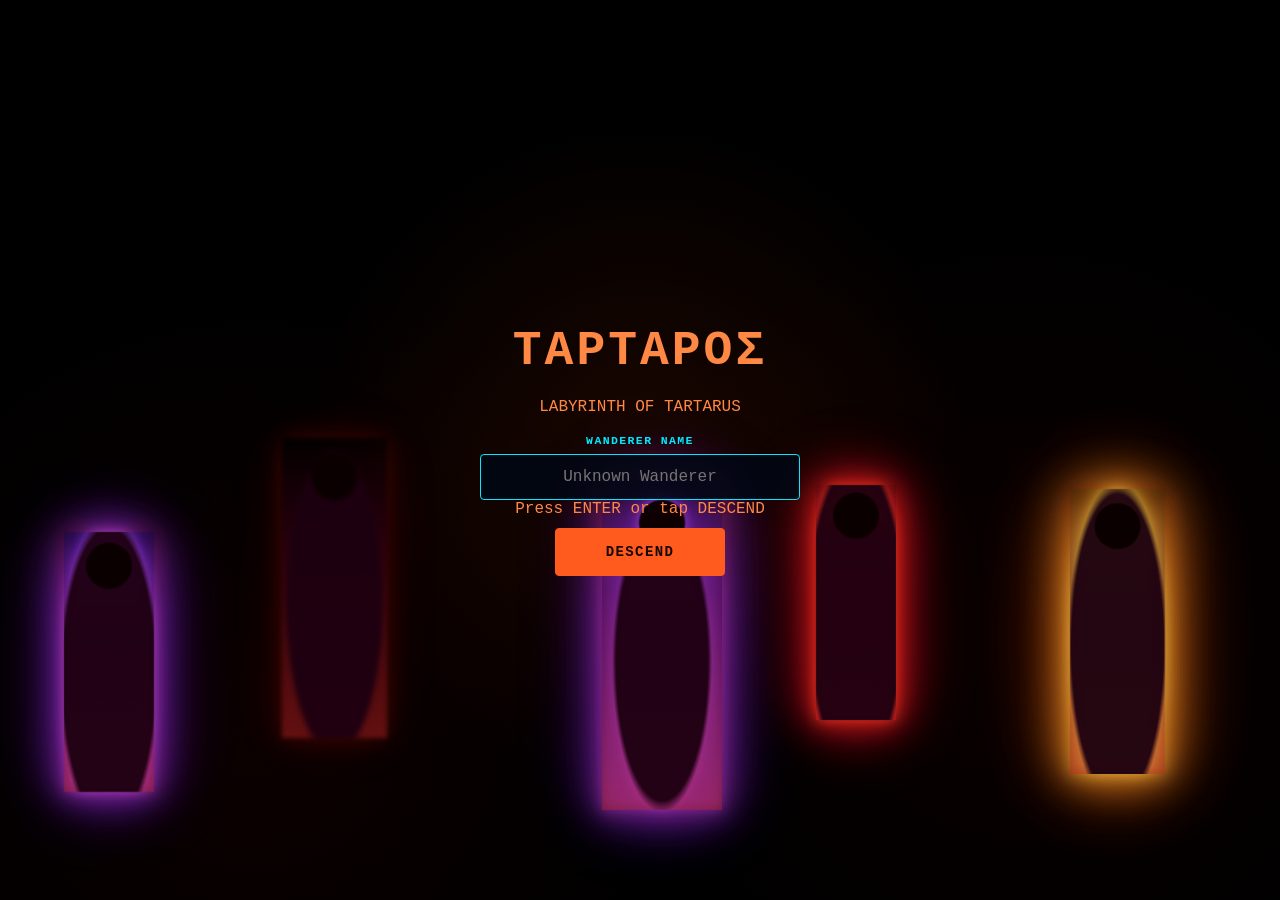
<file: static/index.html>
<!DOCTYPE html>
<html lang="en">
<head>
  <meta charset="UTF-8">
  <title>LABYRINTH OF TARTARUS</title>
  <meta name="viewport" content="width=device-width, initial-scale=1">

  <link rel="stylesheet" href="/static/style.css">
</head>

<body>

  <!-- BOOT SCREEN -->
<div id="bootScreen" class="screen">
  <div class="shadow-layer">
    <span class="shadow-person shadow-one"></span>
    <span class="shadow-person shadow-two"></span>
    <span class="shadow-person shadow-three"></span>
    <span class="shadow-person shadow-four"></span>
    <span class="shadow-person shadow-five"></span>
  </div>

  <h2>ΤΑΡΤΑΡΟΣ</h2>
  <p>LABYRINTH OF TARTARUS</p>
  <label class="player-name-label" for="playerName">
    WANDERER NAME
  </label>
  <input
    id="playerName"
    class="player-name-input"
    type="text"
    maxlength="32"
    autocomplete="nickname"
    placeholder="Unknown Wanderer"
  >
  <p>Press ENTER or tap DESCEND</p>
  <button id="startButton" class="start-button" type="button">
    DESCEND
  </button>
</div>

  <!-- GAME CONTAINER -->
  <div id="gameContainer" style="display:none;">
    <h1 class="game-title glow-title">LABYRINTH OF TARTARUS</h1>

    <div class="crt-wrapper">
      <canvas id="game" tabindex="0"></canvas>
      <div class="scanlines"></div>
    </div>

    <button
      id="mobileMapToggle"
      class="mobile-map-toggle"
      type="button"
      aria-pressed="true"
    >
      MAP ON
    </button>

    <div
      id="mobileControls"
      class="mobile-controls"
      aria-hidden="true"
    >
      <div
        id="moveJoystick"
        class="move-joystick"
        aria-label="Movement control"
      >
        <div
          id="moveJoystickKnob"
          class="move-joystick-knob"
        ></div>
      </div>

      <div
        id="lookZone"
        class="look-zone"
        aria-label="Look control"
      ></div>
    </div>

    <button
      id="deathDashboardButton"
      class="death-dashboard-button"
      type="button"
      aria-hidden="true"
    >
      VIEW EXECUTIVE DASHBOARD
    </button>

    <div class="controls">
      <label>
        BRIGHTNESS
        <input id="brightnessSlider" type="range" min="0.5" max="1.8" step="0.05" value="1">
      </label>

      <label>
        GAMMA
        <input id="gammaSlider" type="range" min="0.5" max="1.8" step="0.05" value="1">
      </label>

      <label>
        AUDIO
        <button id="audioToggle" class="audio-button" type="button">ON</button>
      </label>
    </div>
  </div>

  <script src="/static/game.js"></script>

</body>
</html>
</file>
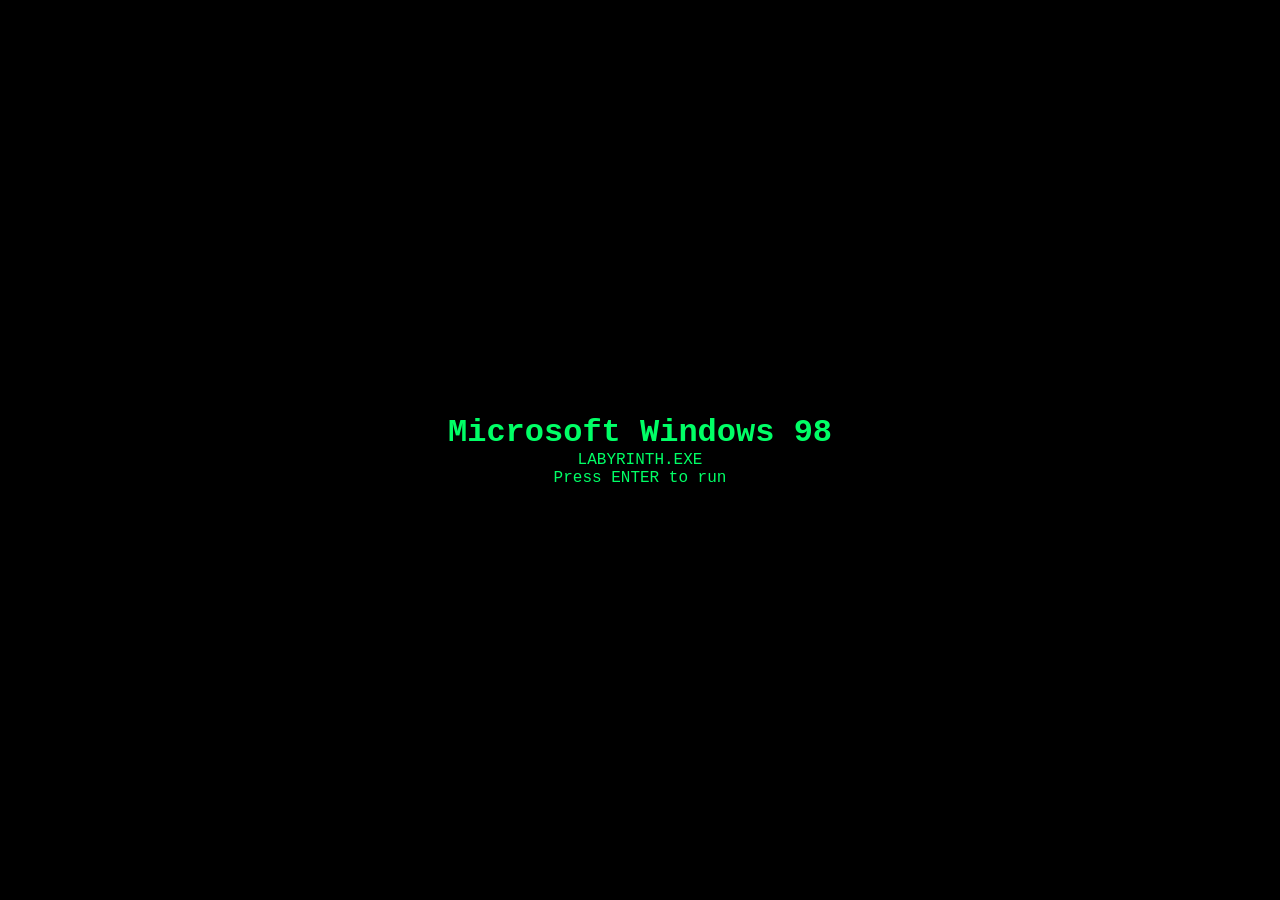
<file: app/templates/index.html>
<!DOCTYPE html>
<html>
<head>
    <title>LABYRINTH.EXE</title>
    <meta name="viewport" content="width=device-width, initial-scale=1" />

    <style>
        * {
            margin: 0;
            padding: 0;
            box-sizing: border-box;
        }

        body {
            background: black;
            color: #00ff66;
            font-family: "Courier New", monospace;
            text-align: center;
            overflow: hidden;
        }

        /* =========================
           BOOT SCREEN
        ========================== */

        #bootScreen {
            position: fixed;
            inset: 0;
            background: black;
            display: flex;
            align-items: center;
            justify-content: center;
            flex-direction: column;
            z-index: 50;
        }

        .blink {
            animation: blink 1s infinite;
        }

        @keyframes blink {
            50% { opacity: 0; }
        }

        /* =========================
           GAME UI
        ========================== */

        #gameContainer {
            display: none;
        }

        .title {
            margin-top: 15px;
            font-size: 1.8rem;
            letter-spacing: 4px;
            text-shadow:
                0 0 5px #00ff66,
                0 0 15px #00ff66;
        }

        .hud {
            margin-top: 8px;
            font-size: 0.85rem;
        }

        .crt-wrapper {
            position: relative;
            width: 420px;
            height: 420px;
            margin: 30px auto;
            border: 3px solid #00ff66;
            box-shadow:
                0 0 20px #00ff66,
                inset 0 0 20px #002200;
        }

        canvas {
            display: block;
            background: black;
        }

        .scanlines {
            position: absolute;
            inset: 0;
            background: repeating-linear-gradient(
                to bottom,
                rgba(0,255,0,0.05) 0px,
                rgba(0,255,0,0.05) 2px,
                transparent 2px,
                transparent 4px
            );
            pointer-events: none;
        }

        /* =========================
           WINDOWS 98 TASKBAR
        ========================== */

        .status-bar {
            position: fixed;
            bottom: 0;
            left: 0;
            right: 0;
            height: 28px;
            background: #c0c0c0;
            color: black;
            display: flex;
            align-items: center;
            font-size: 12px;
            padding: 0 10px;
            font-family: Tahoma, sans-serif;
        }

        .start-btn {
            background: linear-gradient(#fff, #aaa);
            border: 1px solid #000;
            padding: 2px 10px;
            margin-right: 10px;
        }
    </style>
</head>

<body>

<!-- =========================
     BOOT SCREEN
========================= -->

<div id="bootScreen">
    <h1>Microsoft Windows 98</h1>
    <p>LABYRINTH.EXE</p>
    <p class="blink">Press ENTER to run</p>
</div>

<!-- =========================
     GAME CONTAINER
========================= -->

<div id="gameContainer">

    <h1 class="title">LABYRINTH</h1>

    <div class="hud">
        Level: <span id="level">1</span> |
        Time: <span id="time">0</span>s |
        Score: <span id="score">0</span>
    </div>

    <div class="crt-wrapper">
        <canvas id="game" width="420" height="420"></canvas>
        <div class="scanlines"></div>
    </div>

    <div class="status-bar">
        <div class="start-btn">Start</div>
        LABYRINTH.EXE Running...
    </div>

</div>

<!-- ✅ GAME SCRIPT -->
<script src="/static/game.js"></script>

<script>

/* =========================
   ENTER TO START
========================= */

document.addEventListener("keydown", function(e) {

    if (e.key === "Enter") {

        const boot = document.getElementById("bootScreen");
        const gameUI = document.getElementById("gameContainer");

        boot.style.display = "none";
        gameUI.style.display = "block";

        if (window.startGame) {
            window.startGame();
        }
    }
});

</script>

</body>
</html>
</file>
<file: static/style.css>
/* =========================================
   LABYRINTH OF TARTARUS – PRODUCTION CSS
========================================= */

:root {
  --brightness: 1;
  --gamma: 1;
  --contrast: 1.05;
  --saturation: 1.15;
  --hue: 0deg;
}

* {
  margin: 0;
  padding: 0;
  box-sizing: border-box;
}

html, body {
  height: 100%;
}

body {
  background: radial-gradient(circle at center, #0a0000 40%, #000 100%);
  color: #ff8844;
  font-family: "Courier New", monospace;
  overflow: hidden;
  display: flex;
  flex-direction: column;
  align-items: center;
}

/* TITLE */

.title {
  font-size: 42px;
  letter-spacing: 6px;
  margin-top: 20px;
  margin-bottom: 10px;
  text-align: center;
}

.glow {
  text-shadow:
    0 0 5px #ff6600,
    0 0 15px #ff4400,
    0 0 30px #ff2200,
    0 0 60px rgba(255, 80, 0, 0.4);
}

/* GAME CONTAINER */

#gameContainer {
  display: none;
  width: 100%;
  max-width: 1100px;
  flex: 1;
  min-height: 0;
  text-align: center;
  flex-direction: column;
  align-items: center;
}

/* PLAYING TITLE */

.game-title {
  font-size: clamp(32px, 5vw, 58px);
  letter-spacing: 8px;
  margin-top: 18px;
  margin-bottom: 14px;
  text-align: center;
  color: #ff8a3d;
  font-family: "Courier New", monospace;
  font-weight: bold;
  text-transform: uppercase;
}

.glow-title {
  text-shadow:
    0 0 4px #ffcc99,
    0 0 10px #ff8844,
    0 0 22px #ff5500,
    0 0 42px rgba(255, 80, 0, 0.75),
    0 0 70px rgba(255, 40, 0, 0.45);
}
/* CRT WRAPPER */

.crt-wrapper {
  position: relative;
  width: min(92vw, 1000px);
  margin: 0 auto 18px auto;
}

/* CANVAS */

canvas#game {
  display: block;
  width: 100%;
  aspect-ratio: 4 / 3;
  background: black;
  border: 4px solid #ff6600;

  box-shadow:
    0 0 20px #ff4400,
    0 0 60px rgba(255, 80, 0, 0.5),
    0 0 120px rgba(255, 60, 0, 0.2);

  image-rendering: pixelated;

  filter:
    brightness(calc(var(--brightness) * var(--gamma)))
    contrast(calc(var(--contrast) / var(--gamma)))
    saturate(var(--saturation))
    hue-rotate(var(--hue))
    drop-shadow(-1px 0 rgba(255, 0, 0, 0.15))
    drop-shadow(1px 0 rgba(255, 150, 0, 0.15));
}

/* SKY CANVAS */

#sky-canvas {
  position: absolute;
  top: 0;
  left: 0;
  width: 100%;
  height: 100%;
  pointer-events: none;
  z-index: 1;
}

/* CRT SCANLINES */

.scanlines {
  pointer-events: none;
  position: absolute;
  inset: 0;
  background:
    repeating-linear-gradient(
      to bottom,
      rgba(255, 100, 0, 0.04) 0px,
      rgba(255, 100, 0, 0.04) 1px,
      transparent 1px,
      transparent 3px
    );
  mix-blend-mode: overlay;
}

.crt-wrapper::after {
  content: "";
  position: absolute;
  inset: 0;
  pointer-events: none;
  border-radius: inherit;
  box-shadow: inset 0 0 140px rgba(255, 80, 0, 0.2);
}

/* VISUAL CONTROLS */

.controls {
  margin-top: 14px;
  display: flex;
  justify-content: center;
  gap: 28px;
  color: #ff8844;
  font-size: 13px;
  letter-spacing: 2px;
}

.controls label {
  display: inline-flex;
  align-items: center;
  gap: 10px;
}

.controls input[type="range"] {
  -webkit-appearance: none;
  width: 140px;
  height: 4px;
  background: #331100;
  border-radius: 2px;
  outline: none;
}

.controls input[type="range"]::-webkit-slider-thumb {
  -webkit-appearance: none;
  width: 14px;
  height: 14px;
  background: #ffea00;
  border-radius: 50%;
  box-shadow: 0 0 10px #ff4400;
  cursor: pointer;
}

.controls input[type="range"]::-moz-range-thumb {
  width: 14px;
  height: 14px;
  background: #ffea00;
  border-radius: 50%;
  cursor: pointer;
}

/* BOOT SCREEN */

.screen {
  position: fixed;
  inset: 0;
  background: black;
  display: flex;
  flex-direction: column;
  justify-content: center;
  align-items: center;
  z-index: 100;
  text-align: center;
}
/* MOVING SHADOW PEOPLE ON BOOT SCREEN */

.shadow-layer {
  position: absolute;
  inset: 0;
  overflow: hidden;
  pointer-events: none;
  z-index: 1;
}

.screen h2,
.screen p {
  position: relative;
  z-index: 3;
}

.screen::before {
  content: "";
  position: absolute;
  inset: 0;
  background:
    radial-gradient(circle at center, rgba(255, 60, 0, 0.10), transparent 42%),
    radial-gradient(circle at 20% 80%, rgba(80, 0, 0, 0.16), transparent 35%),
    radial-gradient(circle at 80% 70%, rgba(80, 0, 0, 0.14), transparent 35%);
  animation: hellPulse 6s ease-in-out infinite;
  z-index: 0;
}

/* Base silhouette */
.shadow-person {
  position: absolute;
  bottom: 18%;
  width: 90px;
  height: 260px;
  opacity: 0.38;
  filter: blur(2px);
  box-shadow:
    0 0 24px rgba(255, 40, 0, 0.22),
    0 0 60px rgba(160, 0, 0, 0.18);

  background:
    radial-gradient(circle at 50% 13%, rgba(12, 0, 0, 0.98) 0 22px, transparent 24px),
    radial-gradient(ellipse at 50% 55%, rgba(32, 0, 18, 0.95) 0 46px, transparent 50px),
    linear-gradient(
      to bottom,
      transparent 0%,
      rgba(90, 0, 35, 0.42) 34%,
      rgba(220, 38, 38, 0.48) 100%
    );

  transform-origin: bottom center;
  animation-name: shadowDrift;
  animation-timing-function: ease-in-out;
  animation-iteration-count: infinite;
}

/* Individual figures */
.shadow-one {
  left: 5%;
  bottom: 12%;
  animation-duration: 18s;
  animation-delay: -2s;
}

.shadow-two {
  left: 22%;
  bottom: 18%;
  width: 105px;
  height: 300px;
  opacity: 0.30;
  animation-duration: 24s;
  animation-delay: -9s;
}

.shadow-three {
  right: 9%;
  bottom: 14%;
  width: 95px;
  height: 285px;
  opacity: 0.34;
  animation-duration: 21s;
  animation-delay: -5s;
}

.shadow-four {
  right: 30%;
  bottom: 20%;
  width: 80px;
  height: 235px;
  opacity: 0.26;
  animation-duration: 27s;
  animation-delay: -13s;
}

.shadow-five {
  left: 47%;
  bottom: 10%;
  width: 120px;
  height: 330px;
  opacity: 0.22;
  animation-duration: 30s;
  animation-delay: -17s;
}

@keyframes shadowDrift {
  0% {
    transform: translateX(-55px) scaleX(0.82) scaleY(1);
    opacity: 0.10;
  }

  25% {
    opacity: 0.42;
  }

  50% {
    transform: translateX(45px) scaleX(1.12) scaleY(1.05);
    opacity: 0.28;
  }

  75% {
    opacity: 0.48;
  }

  100% {
    transform: translateX(-55px) scaleX(0.82) scaleY(1);
    opacity: 0.10;
  }
}

@keyframes hellPulse {
  0%, 100% {
    opacity: 0.45;
  }

  50% {
    opacity: 0.90;
  }
}


.screen h2 {
  margin-bottom: 20px;
  letter-spacing: 3px;
  font-size: 48px;
}

.screen .subtitle {
  color: #884400;
  font-size: 14px;
  letter-spacing: 4px;
  margin-bottom: 30px;
}

.start-button {
  margin-top: 12px;
  padding: 14px 30px;
  border: 2px solid #ff6600;
  border-radius: 8px;
  background: rgba(255, 102, 0, 0.1);
  color: #ffcc99;
  font-size: 14px;
  letter-spacing: 2px;
  cursor: pointer;
  transition: background 0.2s, transform 0.2s;
}

.start-button:hover {
  background: rgba(255, 102, 0, 0.25);
  transform: translateY(-1px);
}

.hidden {
  display: none;
}

.blink {
  animation: blink 1s infinite;
}

@keyframes blink {
  0%, 100% {
    opacity: 1;
    text-shadow:
      0 0 5px #ff6600,
      0 0 15px #ff4400,
      0 0 30px #ff2200;
  }
  50% {
    opacity: 0.35;
    text-shadow:
      0 0 2px #ff6600,
      0 0 6px #ff4400;
  }
}

/* RESPONSIVE */

@media (max-width: 768px) {
  .title {
    font-size: 28px;
    letter-spacing: 4px;
  }

  .crt-wrapper {
    width: 95vw;
  }

  canvas {
    box-shadow:
      0 0 10px #ff4400,
      0 0 30px rgba(255, 80, 0, 0.4);
  }

  .controls {
    flex-direction: column;
    gap: 12px;
  }
}

/* TOUCH CONTROLS */

#touch-overlay {
  position: fixed;
  inset: 0;
  pointer-events: none;
  z-index: 10;
  display: none; /* Hidden by default, shown on touch devices */
}

.audio-button {
  padding: 6px 14px;
  border: 1px solid #ff6600;
  border-radius: 4px;
  background: rgba(255, 102, 0, 0.12);
  color: #ffcc99;
  font-family: "Courier New", monospace;
  letter-spacing: 2px;
  cursor: pointer;
  box-shadow:
    0 0 8px rgba(255, 80, 0, 0.5),
    inset 0 0 8px rgba(255, 80, 0, 0.15);
}

.audio-button:hover {
  background: rgba(255, 102, 0, 0.25);
  color: #ffffff;
}
.joystick {
  position: absolute;
  bottom: 10%;
  width: 120px;
  height: 120px;
  border-radius: 50%;
  background: rgba(255, 255, 255, 0.08);
  border: 2px solid rgba(255, 136, 68, 0.3);
  pointer-events: auto;
  touch-action: none;
}

#move-stick {
  left: 5%;
}

#look-stick {
  right: 5%;
}

.stick {
  position: absolute;
  top: 50%;
  left: 50%;
  width: 40px;
  height: 40px;
  background: rgba(255, 136, 68, 0.6);
  border-radius: 50%;
  transform: translate(-50%, -50%);
  transition: background 0.1s;
}

.stick.active {
  background: rgba(255, 136, 68, 0.9);
}

.action-btn {
  position: absolute;
  bottom: 15%;
  right: 15%;
  width: 60px;
  height: 60px;
  border-radius: 50%;
  background: rgba(255, 255, 255, 0.1);
  border: 2px solid rgba(255, 136, 68, 0.4);
  color: #ff8844;
  font-size: 24px;
  pointer-events: auto;
  touch-action: none;
  transition: background 0.1s;
}

#interact-btn {
  bottom: 15%;
  right: 30%;
}

.action-btn:active {
  background: rgba(255, 136, 68, 0.3);
}

/* Player identity and game start */
.player-name-label {
  display: block;
  margin: 18px 0 7px;
  color: #00eaff;
  font-family: "Courier New", monospace;
  font-size: 0.72rem;
  font-weight: 700;
  letter-spacing: 0.12em;
}

.player-name-input {
  width: min(320px, calc(100vw - 40px));
  min-height: 46px;
  padding: 0 14px;
  border: 1px solid #00eaff;
  border-radius: 4px;
  color: #f8e9df;
  background: rgba(0, 8, 20, 0.85);
  font-family: "Courier New", monospace;
  font-size: 1rem;
  text-align: center;
  outline: none;
}

.player-name-input:focus {
  border-color: #ff5b1f;
  box-shadow: 0 0 18px rgba(255, 91, 31, 0.45);
}

.start-button {
  min-width: 170px;
  min-height: 48px;
  margin-top: 10px;
  padding: 0 18px;
  border: 1px solid #ff5b1f;
  border-radius: 4px;
  color: #170300;
  background: #ff5b1f;
  cursor: pointer;
  font-family: "Courier New", monospace;
  font-weight: 700;
  letter-spacing: 0.1em;
}

.start-button:focus-visible {
  outline: 3px solid rgba(0, 234, 255, 0.55);
  outline-offset: 3px;
}

/* Multicolor infernal shadow figures */
#bootScreen .shadow-person {
  opacity: 0.9;
  will-change: transform, filter;
}

/* Left outer figure: purple */
#bootScreen .shadow-one {
  filter:
    drop-shadow(0 0 6px rgba(186, 85, 255, 0.98))
    drop-shadow(0 0 15px rgba(130, 40, 255, 0.78))
    drop-shadow(0 0 30px rgba(82, 20, 190, 0.55));
}

/* Left inner figure: red */
#bootScreen .shadow-two {
  filt*r:
    drop-shadow(0 0 6px rgba(255, 64, 40, 0.98))
    drop-shadow(0 0 15px rgba(255, 22, 35, 0.78))
    drop-shadow(0 0 30px rgba(175, 0, 36, 0.55));
}

/* Central figure: yellow and orange */
#bootScreen .shadow-three {
  filter:
    drop-shadow(0 0 7px rgba(255, 238, 92, 1))
    drop-shadow(0 0 17px rgba(255, 175, 30, 0.88))
    drop-shadow(0 0 34px rgba(255, 75, 10, 0.62));
}

/* Right inner figure: red */
#bootScreen .shadow-four {
  filter:
    drop-shadow(0 0 6px rgba(255, 64, 40, 0.98))
    drop-shadow(0 0 15px rgba(255, 22, 35, 0.78))
    drop-shadow(0 0 30px rgba(175, 0, 36, 0.55));
}

/* Right outer figure: purple */
#bootScreen .shadow-five {
  filter:
    drop-shadow(0 0 6px rgba(186, 85, 255, 0.98))
    drop-shadow(0 0 15px rgba(130, 40, 255, 0.78))
    drop-shadow(0 0 30px rgba(82, 20, 190, 0.55));
}

/* Preserve dark silhouette centers */
#bootScreen .shadow-person::before,
#bootScreen .shadow-person::after {
  background-color: rgba(7, 0, 10, 0.96);
}

/* Colored edge treatment for the purple figures */
#bootScreen .shadow-one::before,
#bootScreen .shadow-one::after,
#bootScreen .shadow-five::before,
#bootScreen .shadow-five::after {
  box-shadow:
    0 0 7px rgba(190, 90, 255, 0.9),
    0 0 18px rgba(115, 35, 255, 0.66),
    0 0 32px rgba(70, 15, 175, 0.44);
}

/* Colored edge treatment for the red figures */
#bootScreen .shadow-two::before,
#bootScreen .shadow-two::after,
#bootScreen .shadow-four::before,
#bootScreen .shadow-four::after {
  box-shadow:
    0 0 7px rgba(255, 75, 42, 0.92),
    0 0 18px rgba(255, 20, 30, 0.68),
    0 0 32px rgba(165, 0, 40, 0.46);
}

/* Brightest edge treatment for the central figure */
#bootScreen .shadow-three::before,
#bootScreen .shadow-three::after {
  box-shadow:
    0 0 8px rgba(255, 245, 120, 0.98),
    0 0 20px rgba(255, 178, 30, 0.78),
    0 0 38px rgba(255, 62, 8, 0.54);
}

/* Mobile mini-maze toggle */
.mobile-map-toggle {
  display: none;
}

@media (pointer: coarse) {
  .mobile-map-toggle {
    position: fixed;
    right: calc(14px + env(safe-area-inset-right));
    bottom: calc(14px + env(safe-area-inset-bottom));
    z-index: 90;

    display: inline-flex;
    align-items: center;
    justify-content: center;

    min-width: 96px;
    min-height: 50px;
    padding: 0 16px;

    border: 1px solid #00eaff;
    border-radius: 999px;

    color: #071014;
    background: #00eaff;

    font-family: "Courier New", monospace;
    font-size: 0.78rem;
    font-weight: 700;
    letter-spacing: 0.08em;

    touch-action: manipulation;
    user-select: none;
    -webkit-user-select: none;
  }

  .mobile-map-toggle[aria-pressed="false"] {
    color: #00eaff;
    background: rgba(2, 8, 18, 0.9);
  }
}

/* Boot screen pointer focus */
#bootScreen .shadow-layer,
#bootScreen .shadow-person {
  pointer-events: none;
}

#bootScreen .player-name-label,
#bootScreen .player-name-input,
#bootScreen .start-button {
  position: relative;
  z-index: 30;
  pointer-events: auto;
}

#bootScreen .player-name-input {
  user-select: text;
  -webkit-user-select: text;
  touch-action: manipulation;
  caret-color: #ffe066;
}

#bootScreen .start-button {
  touch-action: manipulation;
}

/* Mobile movement and touch-look controls */
.mobile-controls {
  display: none;
}

@media (pointer: coarse) {
  html,
  body {
    overscroll-behavior: none;
  }

  body.game-active {
    overflow: hidden;
    touch-action: none;
  }

  body.game-active .mobile-controls {
    position: fixed;
    inset: 0;
    z-index: 70;
    display: block;
    pointer-events: none;
    touch-action: none;
  }

  .move-joystick {
    position: absolute;
    left: calc(20px + env(safe-area-inset-left));
    bottom: calc(22px + env(safe-area-inset-bottom));

    width: 132px;
    height: 132px;

    border: 2px solid rgba(0, 234, 255, 0.72);
    border-radius: 50%;

    background:
      radial-gradient(
        circle,
        rgba(0, 234, 255, 0.15),
        rgba(2, 8, 18, 0.72) 68%
      );

    box-shadow:
      0 0 18px rgba(0, 234, 255, 0.22),
      inset 0 0 20px rgba(0, 234, 255, 0.12);

    pointer-events: auto;
    touch-action: none;
    user-select: none;
    -webkit-user-select: none;
  }

  .move-joystick::before,
  .move-joystick::after {
    content: "";
    position: absolute;
    pointer-events: none;
    background: rgba(0, 234, 255, 0.22);
  }

  .move-joystick::before {
    top: 50%;
    left: 14px;
    right: 14px;
    height: 1px;
  }

  .move-joystick::after {
    top: 14px;
    bottom: 14px;
    left: 50%;
    width: 1px;
  }

  .move-joystick-knob {
    position: absolute;
    top: 50%;
    left: 50%;

    width: 58px;
    height: 58px;

    border: 2px solid #ffe066;
    border-radius: 50%;
    background: rgba(255, 224, 102, 0.24);

    box-shadow:
      0 0 14px rgba(255, 224, 102, 0.55),
      inset 0 0 12px rgba(255, 255, 255, 0.15);

    transform: translate(-50%, -50%);
    pointer-events: none;
  }

  .look-zone {
    position: absolute;
    top: 0;
    right: 0;
    bottom: 82px;
    width: 52%;

    pointer-events: auto;
    touch-action: none;
    user-select: none;
    -webkit-user-select: none;
  }

  .look-zone::after {
    content: "SWIPE TO LOOK";
    position: absolute;
    right: calc(18px + env(safe-area-inset-right));
    bottom: calc(72px + env(safe-area-inset-bottom));

    color: rgba(178, 108, 255, 0.72);
    font-family: "Courier New", monospace;
    font-size: 0.65rem;
    font-weight: 700;
    letter-spacing: 0.08em;

    pointer-events: none;
  }

  .mobile-map-toggle {
    z-index: 100;
  }
}

@media (pointer: coarse) and (orientation: portrait) {
  .move-joystick {
    width: 118px;
    height: 118px;
  }

  .move-joystick-knob {
    width: 52px;
    height: 52px;
  }
}

/* Death-screen executive dashboard action */
.death-dashboard-button {
  display: none;
}

.death-dashboard-button.visible {
  position: fixed;
  left: 50%;
  bottom: calc(34px + env(safe-area-inset-bottom));
  z-index: 140;

  display: inline-flex;
  align-items: center;
  justify-content: center;

  min-width: 280px;
  min-height: 56px;
  padding: 0 22px;

  border: 1px solid #ffe066;
  border-radius: 999px;

  color: #0b0710;
  background:
    linear-gradient(
      135deg,
      #ffe066,
      #ff9a3d
    );

  box-shadow:
    0 0 18px rgba(255, 224, 102, 0.55),
    0 0 38px rgba(255, 45, 120, 0.22);

  font-family: "Courier New", monospace;
  font-size: 0.82rem;
  font-weight: 900;
  letter-spacing: 0.08em;

  cursor: pointer;
  transform: translateX(-50%);
  touch-action: manipulation;
  user-select: none;
  -webkit-user-select: none;
}

@media (max-width: 560px) {
  .death-dashboard-button.visible {
    width: calc(100vw - 32px);
    min-width: 0;
    font-size: 0.72rem;
  }
}
</file>
